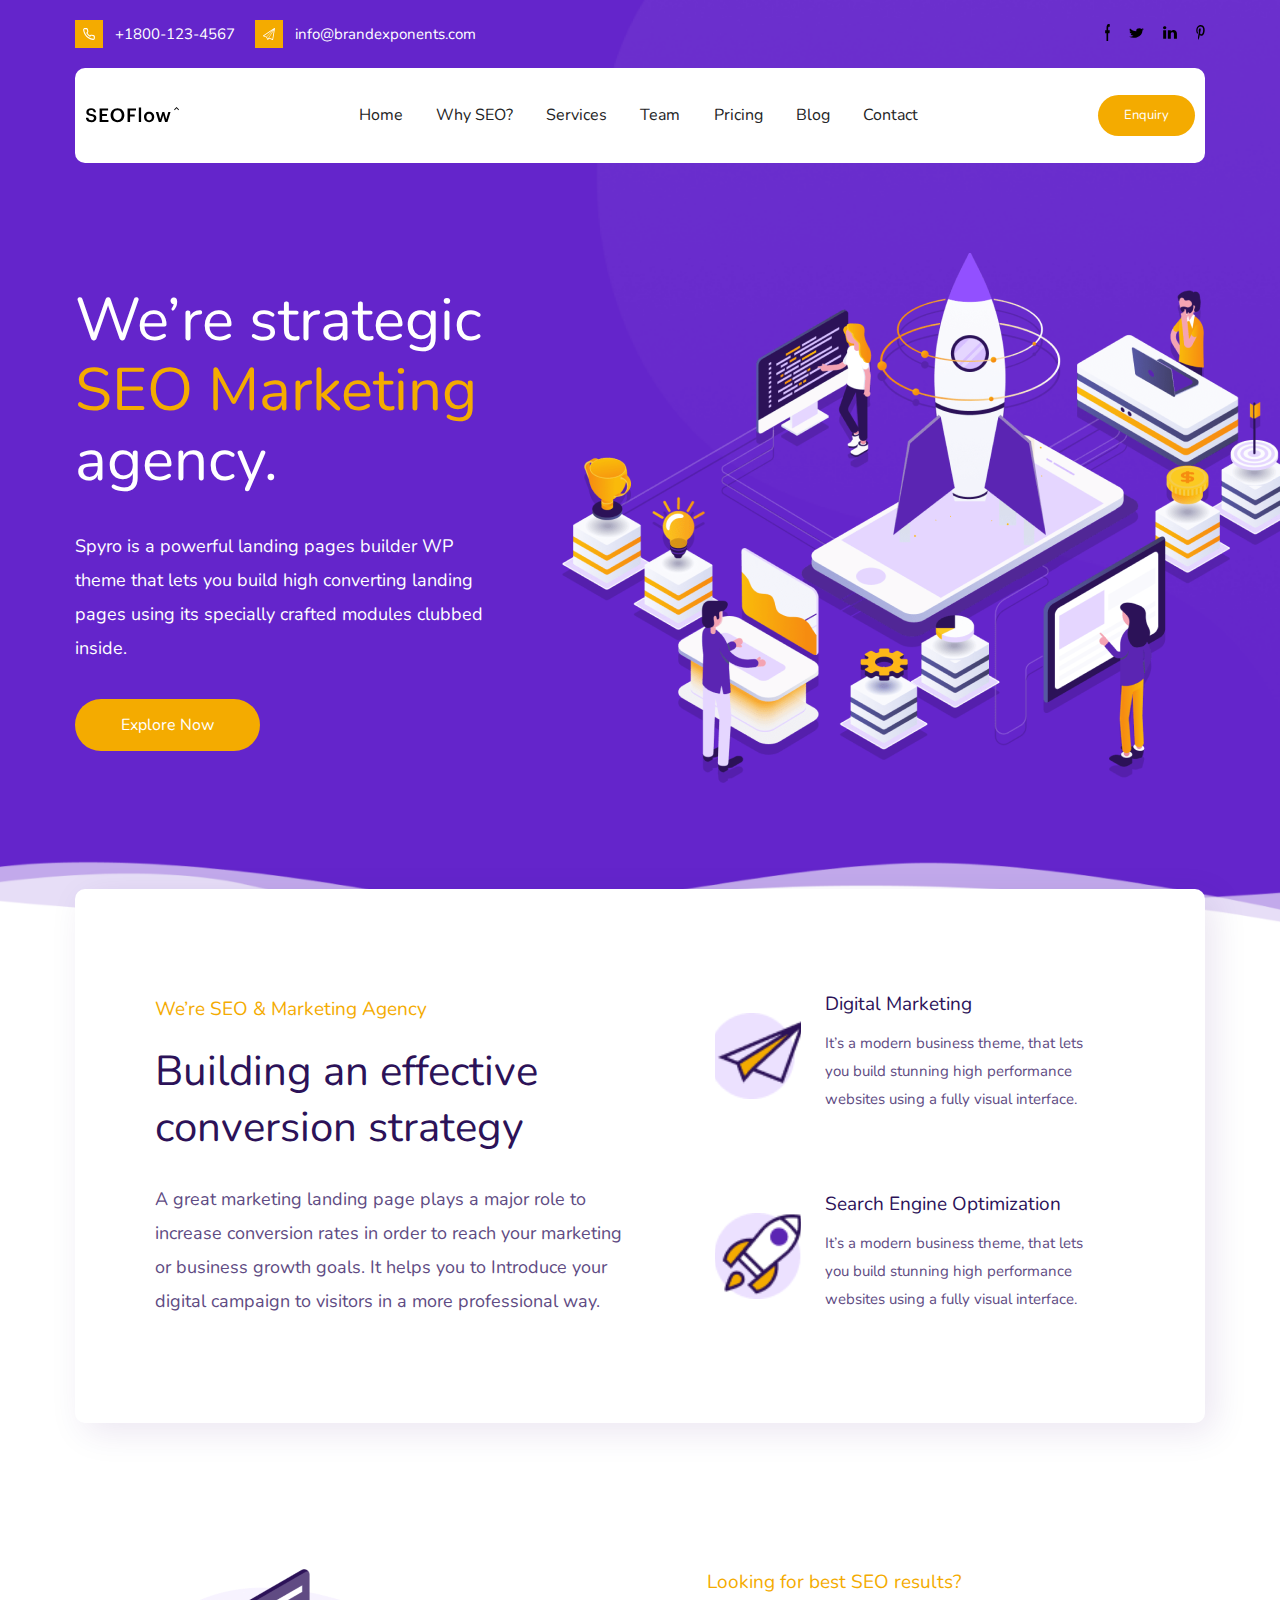
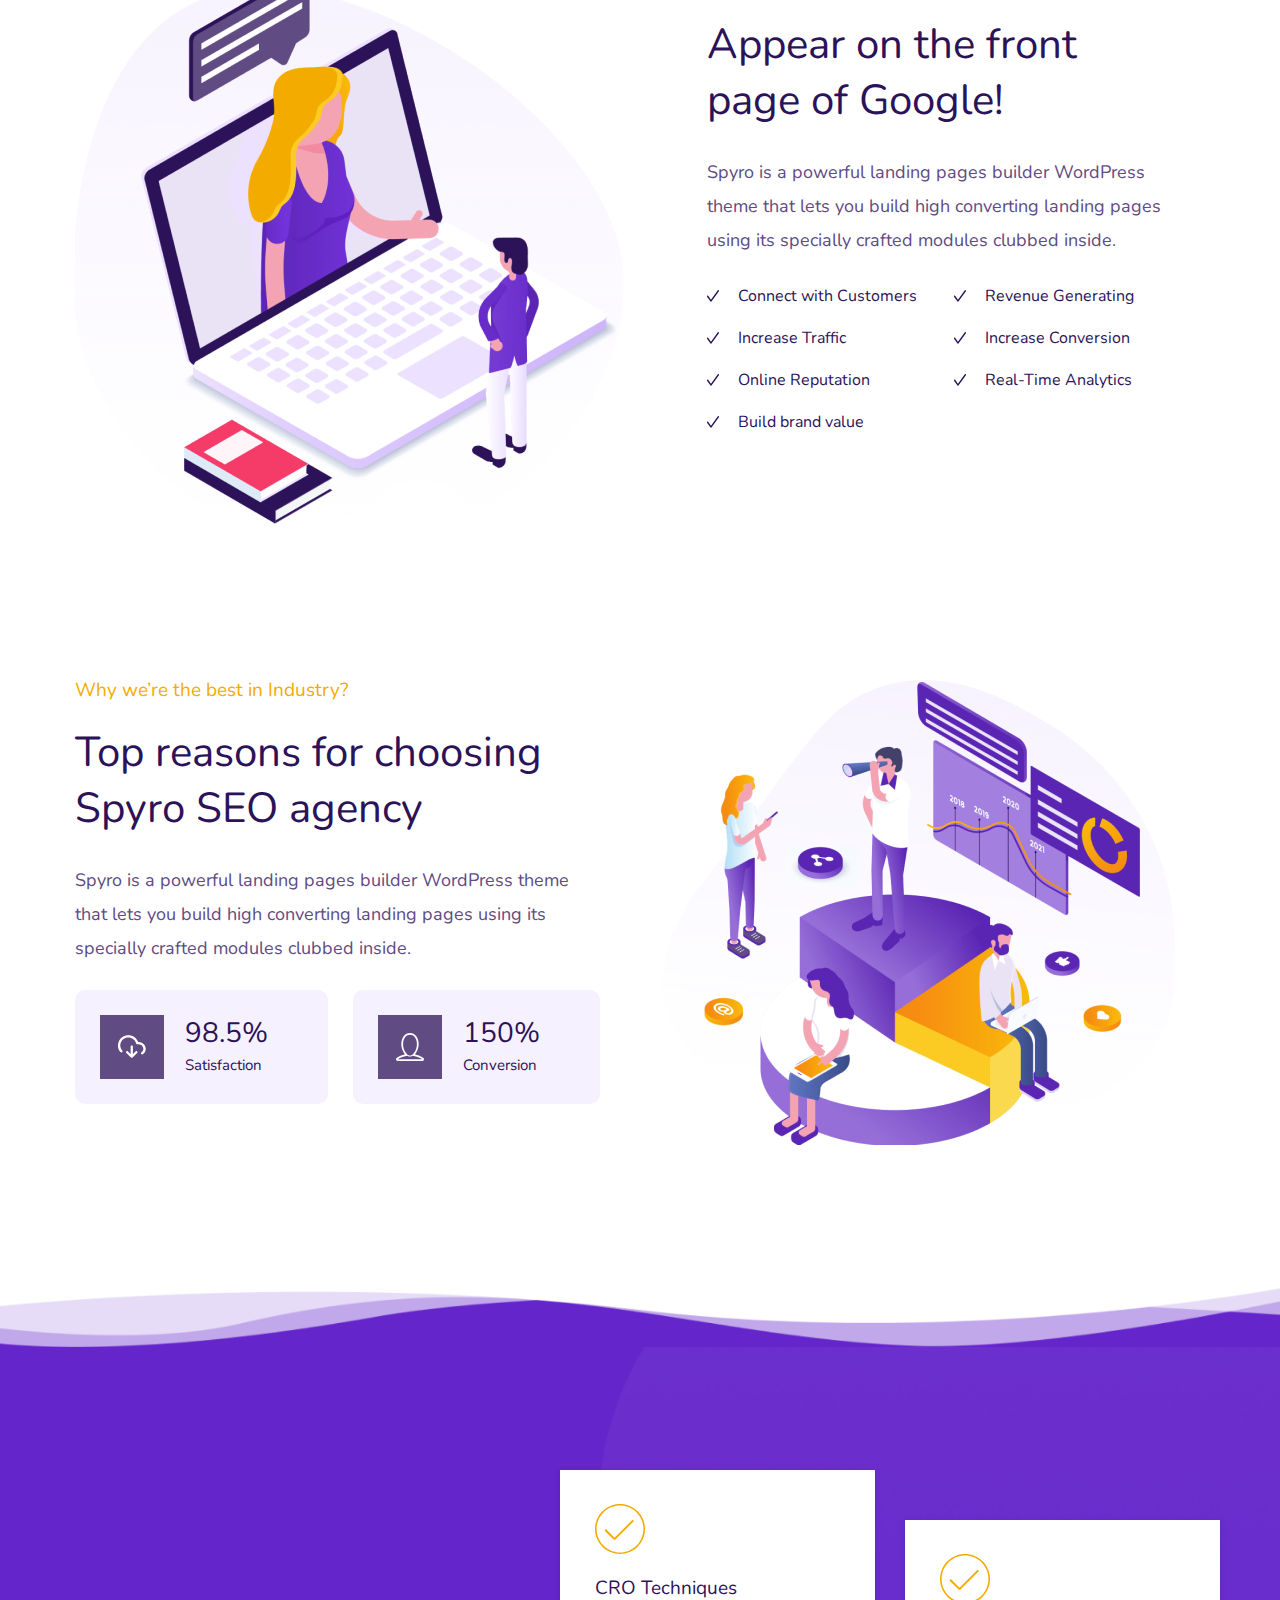
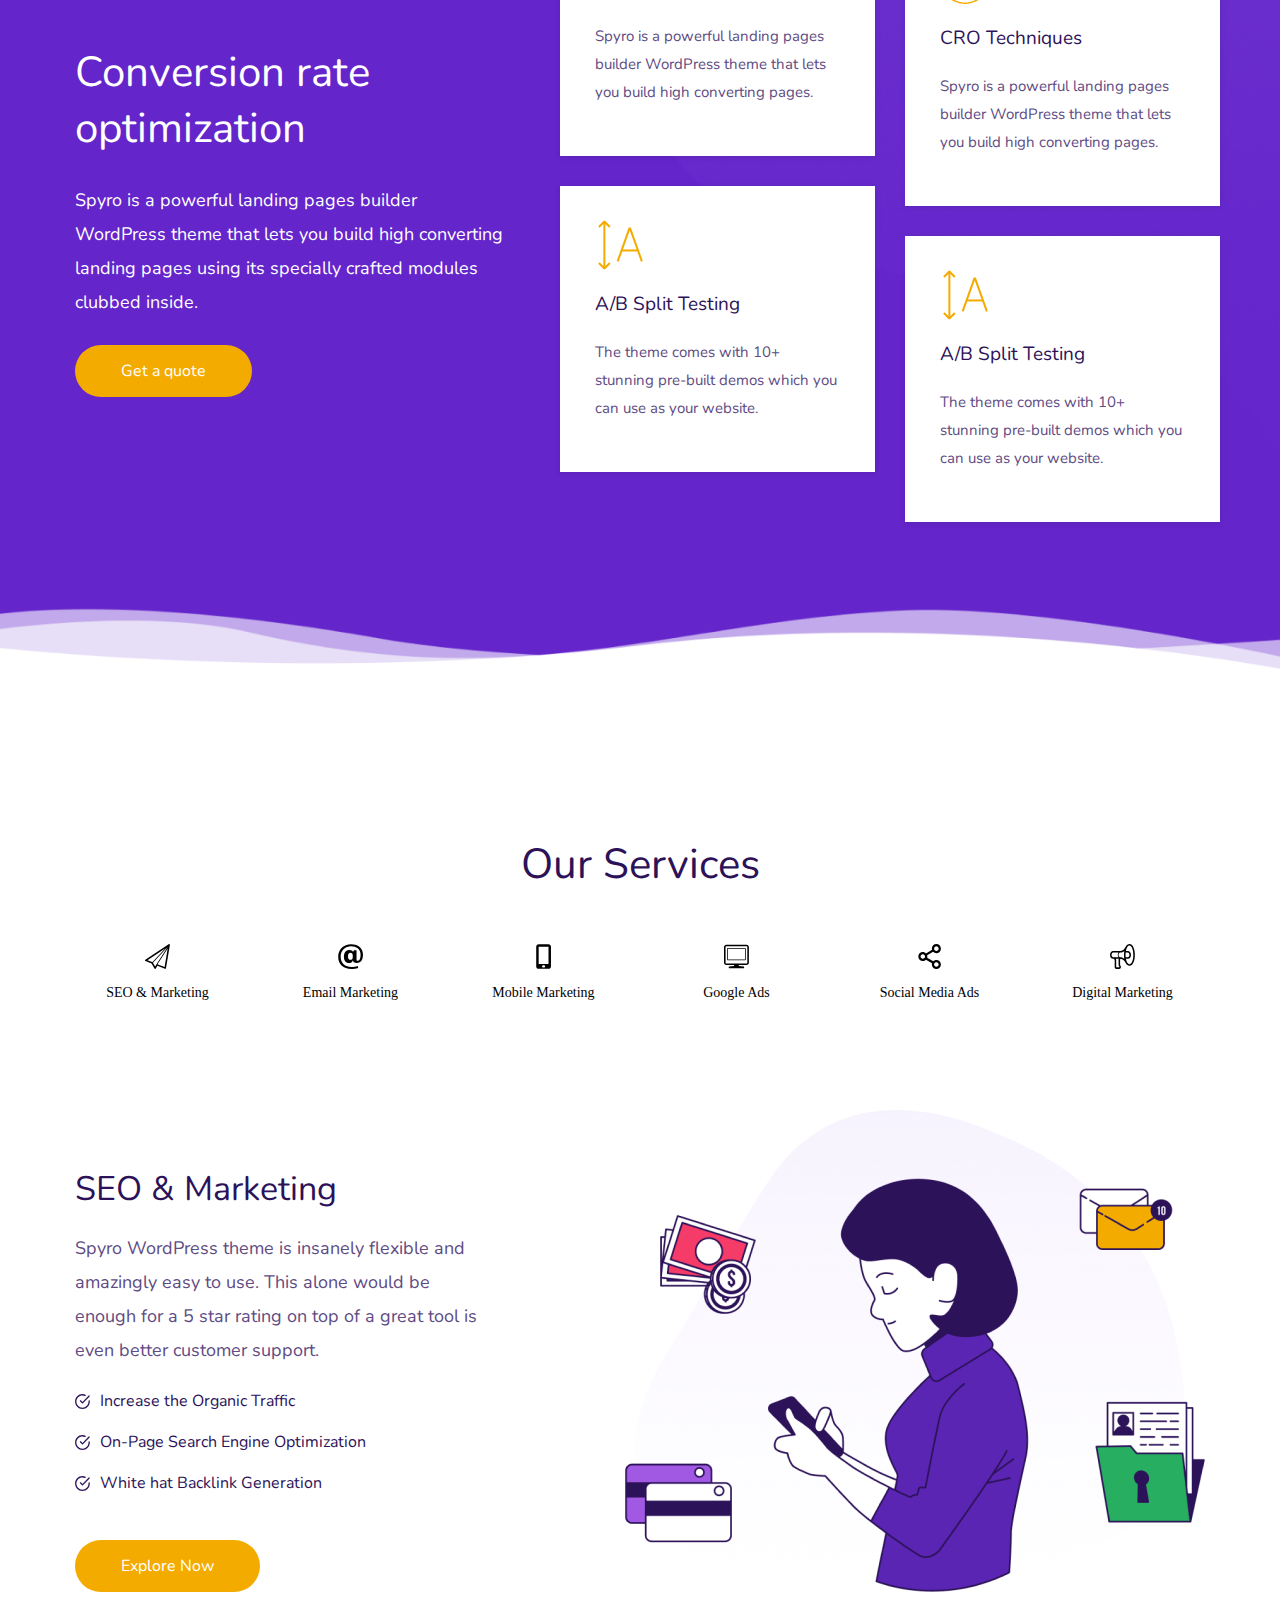
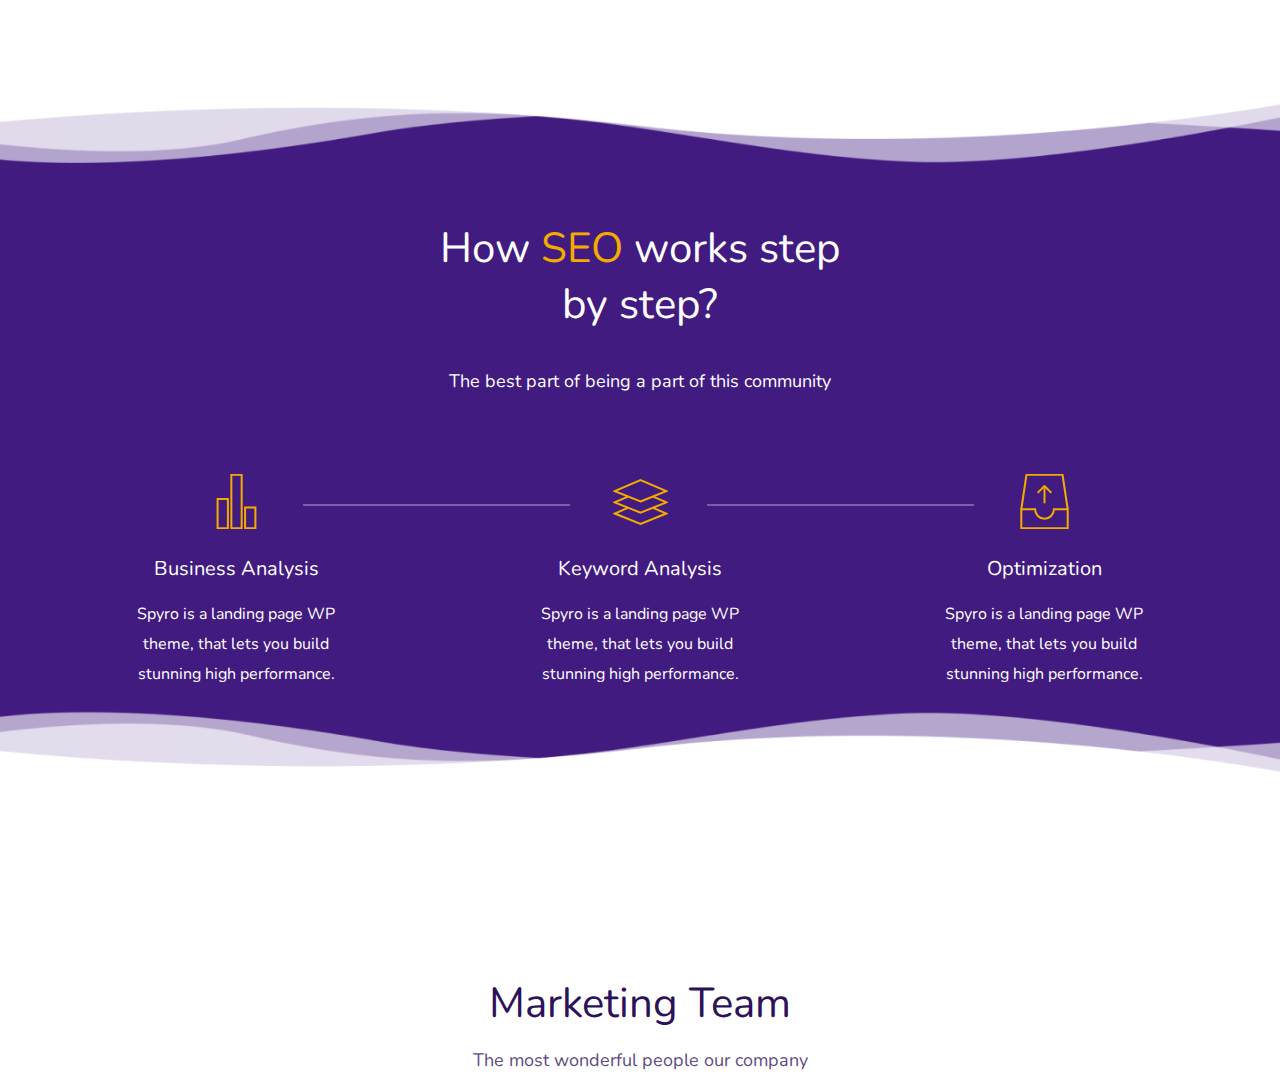
<file: index.html>
<!DOCTYPE html>
<html lang="en">
<head>
    <meta charset="UTF-8">
    <meta http-equiv="X-UA-Compatible" content="IE=edge">
    <meta name="viewport" content="width=device-width, initial-scale=1.0">
    <title>seomarket</title>
    <link rel="stylesheet" href="css/style.css">
</head>
<body>
    <header>
        <!-- background_violet -->
        <div class="violet_background">
            <img src="img/violet.png" alt="">
            <img src="img/wave.png" alt="">
        </div>
        <div class="container">
            <nav>
                <ul class="header_number">
                    <li>
                        <a href="">
                            <svg width="28" height="28" viewBox="0 0 28 28" fill="none" xmlns="http://www.w3.org/2000/svg">
                                <rect width="28" height="28" fill="#F4AB00"/>
                                <path d="M18.4697 15.053C17.9874 14.9988 17.5052 14.8902 17.0765 14.7274C16.4871 14.5102 15.8441 14.6731 15.3618 15.1073L14.9867 15.4873C14.0222 14.8359 13.1648 14.0217 12.5218 12.9904L12.8969 12.6104C13.3256 12.1762 13.4863 11.4705 13.272 10.8735C13.1113 10.4392 13.0041 9.95068 12.9505 9.46216C12.8433 8.64796 12.1467 8.05087 11.343 8.05087H9.73544C9.68185 8.05087 9.62827 8.05087 9.57468 8.05087C9.14601 8.10516 8.77091 8.32227 8.50299 8.64796C8.23508 8.97364 8.1279 9.40788 8.1279 9.84212C8.28865 11.5791 8.93167 13.3161 9.84259 14.7817C10.7 16.1387 11.8788 17.3328 13.2184 18.2013C14.6652 19.1784 16.3799 19.7754 18.0946 19.9383C18.1482 19.9383 18.2018 19.9383 18.2554 19.9383C18.684 19.9383 19.1127 19.7754 19.3807 19.4498C19.6486 19.1241 19.8629 18.7441 19.8629 18.3099V16.6815C19.8629 15.8673 19.2735 15.1616 18.4697 15.0531L18.4697 15.053ZM18.7912 16.6815V18.3099C18.7912 18.4727 18.7376 18.5813 18.6305 18.6898C18.5233 18.7984 18.4161 18.8527 18.2018 18.8527C16.6478 18.6898 15.1475 18.147 13.8079 17.2785C12.5754 16.5186 11.5573 15.433 10.7535 14.1845C9.89618 12.8275 9.36034 11.3077 9.19959 9.73356C9.19959 9.57072 9.25317 9.46216 9.30675 9.35359C9.41391 9.24504 9.57467 9.13647 9.73542 9.13647H11.343C11.6109 9.13647 11.8252 9.35359 11.8788 9.62499C11.9324 10.1678 12.0931 10.7649 12.3075 11.2534C12.3611 11.4705 12.3075 11.6876 12.2003 11.8505L11.5037 12.5019C11.343 12.6647 11.2894 12.9361 11.3965 13.1532C12.2003 14.6188 13.3792 15.8129 14.826 16.6272C15.0403 16.7357 15.3082 16.7357 15.469 16.5186L16.1656 15.8129C16.3263 15.6501 16.5407 15.5958 16.755 15.7044C17.2909 15.9215 17.8267 16.0301 18.3625 16.1386C18.5769 16.1929 18.7912 16.41 18.7912 16.6815Z" fill="white"/>
                                </svg>
                                +1800-123-4567
                        </a>
                    </li>
                    <li>
                        <a href="">
                            <svg width="28" height="28" viewBox="0 0 28 28" fill="none" xmlns="http://www.w3.org/2000/svg">
                                <rect width="28" height="28" fill="#F4AB00"/>
                                <g clip-path="url(#clip0_1_32)">
                                <path d="M8 15.8841C7.98408 15.7408 8.0398 15.6294 8.16718 15.5498L19.3566 8.08622C19.4202 8.03846 19.4919 8.01457 19.5715 8.01457C19.6511 8.01457 19.7228 8.03846 19.7865 8.08622C19.9059 8.16584 19.9576 8.28923 19.9417 8.45642L18.0788 19.6577C18.0469 19.7612 17.9833 19.8448 17.8877 19.9085C17.832 19.9403 17.7723 19.9563 17.7086 19.9563C17.6608 19.9563 17.6131 19.9483 17.5653 19.9324L13.947 18.4874L13.1827 19.7652C13.1031 19.8926 12.9916 19.9563 12.8483 19.9563C12.705 19.9563 12.5976 19.8926 12.5259 19.7652L11.1526 17.3649L8.23883 16.2066C8.09553 16.1429 8.01592 16.0354 8 15.8841ZM9.17028 15.7528L11.4273 16.6723C11.4432 16.6882 11.4631 16.7002 11.487 16.7081L11.5228 16.732L17.8161 9.9969L9.17028 15.7528ZM11.8094 16.9947L12.8483 18.8099L18.8669 9.41175L11.8094 16.9947ZM13.9947 17.7351C14.0903 17.751 14.1699 17.767 14.2336 17.7829L17.3981 19.0726L18.8908 10.1402L13.9947 17.7351Z" fill="white"/>
                                </g>
                                <defs>
                                <clipPath id="clip0_1_32">
                                <rect width="12" height="12" fill="white" transform="translate(8 8)"/>
                                </clipPath>
                                </defs>
                                </svg>
                            info@brandexponents.com
                        </a>
                    </li>
                </ul>
                <ul class="social">
                    <li>
                        <a href="">
                            <svg width="5" height="17" viewBox="0 0 5 17" fill="none" xmlns="http://www.w3.org/2000/svg">
                                <path d="M4.78364 0.127528V2.80568H3.9445C3.63585 2.80568 3.42688 2.92714 3.31756 3.17006C3.20825 3.41297 3.15359 3.77736 3.15359 4.26319V6.19436H4.73541L4.52322 9.20047H3.15359V16.9252H1.50426V9.20047H0.134644V6.19436H1.50426V3.97168C1.50426 2.70851 1.69073 1.73078 2.06369 1.03846C2.43664 0.346152 2.93497 -3.8147e-06 3.55869 -3.8147e-06C4.08597 -3.8147e-06 4.49428 0.0425061 4.78364 0.127528Z" fill="black"/>
                                </svg> 
                        </a>    
                    </li>
                    <li>
                        <a href="">
                            <svg width="15" height="10" viewBox="0 0 15 10" fill="none" xmlns="http://www.w3.org/2000/svg">
                                <path d="M14.894 1.28735C14.4761 1.77534 13.9677 2.19555 13.3691 2.54799C13.3691 2.6203 13.3691 2.72422 13.3691 2.85978C13.3691 3.51948 13.2504 4.17466 13.0132 4.82532C12.776 5.47598 12.4145 6.10405 11.9288 6.70951C11.4431 7.31499 10.8613 7.84366 10.1835 8.29551C9.50574 8.74736 8.69242 9.11786 7.74355 9.40705C6.79466 9.69623 5.77237 9.83178 4.67661 9.81372C2.97089 9.81372 1.41202 9.44772 0 8.71572C0.214628 8.7338 0.457496 8.74283 0.728605 8.74283C2.15193 8.74283 3.4171 8.39491 4.52412 7.69906C3.85766 7.69003 3.26461 7.52736 2.74498 7.21106C2.22535 6.89478 1.86387 6.49264 1.66054 6.00464C1.87517 6.03174 2.0672 6.0453 2.23664 6.0453C2.50776 6.0453 2.77887 6.0182 3.04997 5.96397C2.33832 5.84649 1.75091 5.56635 1.28777 5.12353C0.824623 4.68072 0.593049 4.1611 0.593049 3.56465V3.53754C1.0223 3.72732 1.48545 3.83125 1.98248 3.84933C1.56452 3.6234 1.23129 3.33422 0.98277 2.98178C0.734252 2.62933 0.609995 2.24075 0.609995 1.81601C0.609995 1.3732 0.751198 0.962014 1.0336 0.582463C1.80174 1.33253 2.72803 1.93348 3.81247 2.38533C4.89689 2.83718 6.0717 3.08569 7.33689 3.13089C7.28039 2.94111 7.25216 2.75585 7.25216 2.57511C7.25216 1.89733 7.55151 1.32349 8.15021 0.853572C8.74891 0.38365 9.46622 0.144171 10.3021 0.135134C11.1945 0.135134 11.9401 0.392686 12.5388 0.907792C13.2279 0.79935 13.8774 0.600537 14.4874 0.311355C14.2501 0.889719 13.7983 1.34157 13.1318 1.6669C13.7192 1.61268 14.3066 1.48616 14.894 1.28735Z" fill="black"/>
                                </svg>
                        </a>  
                    </li>
                    <li>
                        <a href="">
                            <svg width="14" height="13" viewBox="0 0 14 13" fill="none" xmlns="http://www.w3.org/2000/svg">
                                <path d="M3.16952 4.28556V12.632H0.178794V4.28556H3.16952ZM3.36457 1.70467C3.36457 2.11721 3.20746 2.45931 2.8932 2.73099C2.57896 3.00266 2.17261 3.13851 1.67416 3.13851H1.65791C1.15945 3.13851 0.758518 3.00266 0.455111 2.73099C0.151704 2.45931 0 2.11721 0 1.70467C0 1.29213 0.157122 0.95002 0.471364 0.678347C0.785608 0.406673 1.19196 0.270836 1.69041 0.270836C2.18886 0.270836 2.58981 0.406673 2.8932 0.678347C3.19661 0.95002 3.35374 1.29213 3.36457 1.70467ZM13.9296 7.8475V12.632H10.9552V8.16445C10.9552 7.5708 10.8306 7.10795 10.5813 6.77591C10.3321 6.44387 9.94743 6.27784 9.42731 6.27784C9.04804 6.27784 8.7338 6.37343 8.48456 6.5646C8.23534 6.75577 8.0403 6.99727 7.89942 7.28906C7.83442 7.46012 7.80191 7.68652 7.80191 7.96826V12.632H4.81118C4.82201 10.3882 4.82743 8.57197 4.82743 7.18342C4.82743 5.79486 4.82743 4.96475 4.82743 4.69307L4.81118 4.28556H7.80191V5.49301H7.78565C7.90485 5.31189 8.02947 5.15593 8.15949 5.02511C8.28952 4.89432 8.45748 4.74841 8.66335 4.58743C8.86925 4.42643 9.13473 4.30569 9.4598 4.2252C9.78489 4.14471 10.1316 4.09942 10.5001 4.08937C11.5295 4.08937 12.3584 4.40631 12.9869 5.04021C13.6154 5.67412 13.9296 6.60989 13.9296 7.8475Z" fill="black"/>
                                </svg>
                        </a>   
                    </li>
                    <li>
                        <a href="">
                            <svg width="9" height="15" viewBox="0 0 9 15" fill="none" xmlns="http://www.w3.org/2000/svg">
                                <path d="M0.269287 5.3541C0.269287 4.71108 0.351807 4.10558 0.516848 3.53758C0.681887 2.9696 0.9098 2.47125 1.20059 2.04258C1.49137 1.6139 1.82538 1.24417 2.20262 0.933377C2.57985 0.622587 2.9846 0.386816 3.41684 0.22606C3.8491 0.065308 4.29313 -0.00971106 4.74895 0.00100677C5.44056 0.00100677 6.08499 0.19927 6.68229 0.595795C7.27957 0.99232 7.7629 1.57103 8.13228 2.33192C8.50166 3.09283 8.68635 3.95019 8.68635 4.90398C8.68635 5.48269 8.64704 6.04535 8.56846 6.5919C8.48987 7.13846 8.35626 7.66894 8.16764 8.18337C7.97903 8.69777 7.75898 9.14252 7.50748 9.51762C7.25599 9.89271 6.94163 10.2035 6.56439 10.45C6.18716 10.6965 5.77063 10.809 5.3148 10.7876C5.01615 10.7876 4.72144 10.6911 4.43066 10.4982C4.13988 10.3053 3.92768 10.0428 3.79408 9.71052C3.75478 9.94629 3.69584 10.2839 3.61725 10.7233C3.53866 11.1627 3.48364 11.4467 3.45221 11.5753C3.42077 11.7039 3.37755 11.9182 3.32253 12.2183C3.26752 12.5183 3.20857 12.7273 3.1457 12.8452C3.08283 12.9631 3.01603 13.1507 2.94529 13.4078C2.87457 13.6651 2.77239 13.9008 2.6388 14.1152C2.50519 14.3295 2.36765 14.5867 2.22619 14.8868L2.14367 14.935L2.08472 14.8386C2.014 13.8955 1.97863 13.3328 1.97863 13.1507C1.97863 12.6041 2.02579 11.9879 2.12009 11.302C2.21441 10.6161 2.3598 9.75339 2.55627 8.71385C2.75275 7.67431 2.86671 7.06881 2.89815 6.89733C2.75668 6.51152 2.68594 6.00783 2.68594 5.38625C2.68594 4.88256 2.79991 4.41637 3.02782 3.98769C3.25573 3.55902 3.54651 3.33933 3.90018 3.3286C4.16738 3.3286 4.37564 3.45185 4.52498 3.69835C4.67429 3.94483 4.74895 4.25025 4.74895 4.61463C4.74895 5.01115 4.65465 5.57915 4.46603 6.31862C4.27741 7.05808 4.17917 7.62073 4.17131 8.00654C4.17131 8.38162 4.26955 8.69242 4.46603 8.9389C4.6625 9.18538 4.9022 9.30863 5.18513 9.30863C5.42877 9.30863 5.65274 9.23362 5.85708 9.08358C6.06142 8.93354 6.23432 8.72992 6.37578 8.47271C6.51724 8.21552 6.63906 7.93152 6.74122 7.62073C6.84339 7.30994 6.92591 6.98308 6.98878 6.64014C7.05166 6.29719 7.09489 5.96496 7.11847 5.64346C7.14203 5.32194 7.15776 5.02189 7.16561 4.74323C7.16561 3.7144 6.92591 2.91065 6.44651 2.33192C5.9671 1.75322 5.33838 1.46386 4.56033 1.46386C3.68797 1.46386 2.95708 1.84967 2.36765 2.62129C1.77823 3.3929 1.48351 4.3735 1.48351 5.56308C1.48351 5.831 1.51102 6.08821 1.56603 6.33469C1.62105 6.58119 1.67999 6.7741 1.74286 6.9134C1.80573 7.05273 1.86468 7.19204 1.9197 7.33137C1.97471 7.47069 2.00221 7.56179 2.00221 7.60465C2.00221 7.7654 1.97078 7.97973 1.90791 8.24765C1.84502 8.51558 1.76251 8.64954 1.66034 8.64954C1.65248 8.64954 1.61712 8.64419 1.55424 8.63348C1.32633 8.53702 1.12592 8.3709 0.953026 8.13514C0.780126 7.89937 0.646522 7.61537 0.552213 7.28313C0.457905 6.95092 0.387173 6.6294 0.340019 6.31862C0.292864 6.00783 0.269287 5.68633 0.269287 5.3541Z" fill="black"/>
                                </svg> 
                        </a>
                    </li>
                </ul>
            </nav>
            <div class="seoflow">
                <img class="seoflowtext" src="img/seoflowtext.svg" alt="">
                <ul class="seoflow_list">
                    <li>
                        <a href="">Home</a>
                    </li>
                    <li>
                        <a href="">Why SEO?</a>
                    </li>
                    <li>
                        <a href="">Services</a>
                    </li>
                    <li>
                        <a href="">Team</a>
                    </li>
                    <li>
                        <a href="">Pricing</a>
                    </li>
                    <li>
                        <a href="">Blog</a>
                    </li>
                    <li>
                        <a href="">Contact</a>
                    </li>
                </ul>
                <button>Enquiry</button>
            </div>
            <div class="seo_marketing">
                <div class="seo_marketing_agency">
                    <h2>
                        We’re strategic <span>SEO Marketing</span> agency.
                    </h2>
                    <p>
                        Spyro is a powerful landing pages builder WP theme that lets you build high converting landing pages using its specially crafted modules clubbed inside.
                    </p>
                    <button>
                        Explore Now
                    </button>
                </div>
                <div class="place">
                    <img src="img/place.png" alt="">
                </div>
            </div>
        </div>
    </header>
    <main>
        <div class="container">
            <div class="building">
                <div class="building_effective">
                    <span>
                        We’re SEO & Marketing Agency
                    </span>
                    <h2>
                        Building an effective conversion strategy
                    </h2>
                    <p>
                        A great marketing landing page plays a major role to increase conversion rates in order to reach your marketing or business growth goals. It helps you to Introduce your digital campaign to visitors in a more professional way.
                    </p>
                </div>
                <div class="building_fly">
                    <div class="plane">
                        <img src="img/plane.svg" alt="">
                        <ul>
                            <li>Digital Marketing</li>
                            <li>
                                It’s a modern business theme, that lets you build stunning high performance websites using a fully visual interface.
                            </li>
                        </ul>
                    </div>
                    <div class="plane">
                        <img src="img/raket.svg" alt="">
                        <ul>
                            <li>Search Engine Optimization</li>
                            <li>
                                It’s a modern business theme, that lets you build stunning high performance websites using a fully visual interface.
                            </li>
                        </ul>
                    </div>
                </div>
            </div>
            <div class="appear">
                <img src="img/comp.png" alt="">
                <div class="building_effective">
                    <span>
                        Looking for best SEO results?
                    </span>
                    <h2>
                        Appear on the front page of Google!
                    </h2>
                    <p>
                        Spyro is a powerful landing pages builder WordPress theme that lets you build high converting landing pages using its specially crafted modules clubbed inside.
                    </p>
                    <div class="appear_list">
                        <ul>
                            <li>
                                <svg width="12" height="12" viewBox="0 0 12 12" fill="none" xmlns="http://www.w3.org/2000/svg">
                                <path d="M11.7427 0.272464C11.4773 -0.0909842 11.0792 -0.0909842 10.8139 0.272464L3.98055 9.63112L1.12782 5.7241C0.862444 5.36066 0.464387 5.36066 0.199027 5.7241C-0.0663344 6.08755 -0.06635 6.63271 0.199027 6.99616L3.51615 11.5392C3.64884 11.7209 3.78154 11.8118 3.98055 11.8118C4.17958 11.8118 4.31227 11.7209 4.44497 11.5392L11.7427 1.54451C12.008 1.18106 12.008 0.635895 11.7427 0.272464Z" fill="#2C1258"/>
                                </svg>
                                Connect with Customers
                            </li>
                            <li>
                                <svg width="12" height="12" viewBox="0 0 12 12" fill="none" xmlns="http://www.w3.org/2000/svg">
                                    <path d="M11.7427 0.272464C11.4773 -0.0909842 11.0792 -0.0909842 10.8139 0.272464L3.98055 9.63112L1.12782 5.7241C0.862444 5.36066 0.464387 5.36066 0.199027 5.7241C-0.0663344 6.08755 -0.06635 6.63271 0.199027 6.99616L3.51615 11.5392C3.64884 11.7209 3.78154 11.8118 3.98055 11.8118C4.17958 11.8118 4.31227 11.7209 4.44497 11.5392L11.7427 1.54451C12.008 1.18106 12.008 0.635895 11.7427 0.272464Z" fill="#2C1258"/>
                                </svg>
                                Increase Traffic
                            </li>
                            <li>
                                <svg width="12" height="12" viewBox="0 0 12 12" fill="none" xmlns="http://www.w3.org/2000/svg">
                                    <path d="M11.7427 0.272464C11.4773 -0.0909842 11.0792 -0.0909842 10.8139 0.272464L3.98055 9.63112L1.12782 5.7241C0.862444 5.36066 0.464387 5.36066 0.199027 5.7241C-0.0663344 6.08755 -0.06635 6.63271 0.199027 6.99616L3.51615 11.5392C3.64884 11.7209 3.78154 11.8118 3.98055 11.8118C4.17958 11.8118 4.31227 11.7209 4.44497 11.5392L11.7427 1.54451C12.008 1.18106 12.008 0.635895 11.7427 0.272464Z" fill="#2C1258"/>
                                </svg>
                                Online Reputation
                            </li>
                            <li>
                                <svg width="12" height="12" viewBox="0 0 12 12" fill="none" xmlns="http://www.w3.org/2000/svg">
                                    <path d="M11.7427 0.272464C11.4773 -0.0909842 11.0792 -0.0909842 10.8139 0.272464L3.98055 9.63112L1.12782 5.7241C0.862444 5.36066 0.464387 5.36066 0.199027 5.7241C-0.0663344 6.08755 -0.06635 6.63271 0.199027 6.99616L3.51615 11.5392C3.64884 11.7209 3.78154 11.8118 3.98055 11.8118C4.17958 11.8118 4.31227 11.7209 4.44497 11.5392L11.7427 1.54451C12.008 1.18106 12.008 0.635895 11.7427 0.272464Z" fill="#2C1258"/>
                                </svg>
                                Build brand value
                            </li>
                        </ul>
                        <ul>
                            <li>
                                <svg width="12" height="12" viewBox="0 0 12 12" fill="none" xmlns="http://www.w3.org/2000/svg">
                                <path d="M11.7427 0.272464C11.4773 -0.0909842 11.0792 -0.0909842 10.8139 0.272464L3.98055 9.63112L1.12782 5.7241C0.862444 5.36066 0.464387 5.36066 0.199027 5.7241C-0.0663344 6.08755 -0.06635 6.63271 0.199027 6.99616L3.51615 11.5392C3.64884 11.7209 3.78154 11.8118 3.98055 11.8118C4.17958 11.8118 4.31227 11.7209 4.44497 11.5392L11.7427 1.54451C12.008 1.18106 12.008 0.635895 11.7427 0.272464Z" fill="#2C1258"/>
                                </svg>
                                Revenue Generating
                            </li>
                            <li>
                                <svg width="12" height="12" viewBox="0 0 12 12" fill="none" xmlns="http://www.w3.org/2000/svg">
                                    <path d="M11.7427 0.272464C11.4773 -0.0909842 11.0792 -0.0909842 10.8139 0.272464L3.98055 9.63112L1.12782 5.7241C0.862444 5.36066 0.464387 5.36066 0.199027 5.7241C-0.0663344 6.08755 -0.06635 6.63271 0.199027 6.99616L3.51615 11.5392C3.64884 11.7209 3.78154 11.8118 3.98055 11.8118C4.17958 11.8118 4.31227 11.7209 4.44497 11.5392L11.7427 1.54451C12.008 1.18106 12.008 0.635895 11.7427 0.272464Z" fill="#2C1258"/>
                                </svg>
                                Increase Conversion
                            </li>
                            <li>
                                <svg width="12" height="12" viewBox="0 0 12 12" fill="none" xmlns="http://www.w3.org/2000/svg">
                                    <path d="M11.7427 0.272464C11.4773 -0.0909842 11.0792 -0.0909842 10.8139 0.272464L3.98055 9.63112L1.12782 5.7241C0.862444 5.36066 0.464387 5.36066 0.199027 5.7241C-0.0663344 6.08755 -0.06635 6.63271 0.199027 6.99616L3.51615 11.5392C3.64884 11.7209 3.78154 11.8118 3.98055 11.8118C4.17958 11.8118 4.31227 11.7209 4.44497 11.5392L11.7427 1.54451C12.008 1.18106 12.008 0.635895 11.7427 0.272464Z" fill="#2C1258"/>
                                </svg>
                                Real-Time Analytics
                            </li>
                        </ul>
                    </div>
                </div>
            </div>
            <div class="appear">
                <img src="img/reasons.png" alt="">
                <div class="building_effective">
                    <span>
                        Why we’re the best in Industry?
                    </span>
                    <h2>
                        Top reasons for choosing Spyro SEO agency
                    </h2>
                    <p>
                        Spyro is a powerful landing pages builder WordPress theme that lets you build high converting landing pages using its specially crafted modules clubbed inside.
                    </p>
                    <div class="percent">
                        <div class="percent_download">
                            <img src="img/download.svg" alt="">
                            <ul>
                                <li>98.5%</li>
                                <li>Satisfaction</li>
                            </ul>
                        </div>
                        <div class="percent_download">
                            <img src="img/face.svg" alt="">
                            <ul>
                                <li>150%</li>
                                <li>Conversion</li>
                            </ul>
                        </div>
                    </div>
                </div>
            </div>
        </div>
        <div class="violet_background">
            <img src="img/waveup.png" alt="">
            <img src="img/violet.png" alt="">
            <img src="img/wave.png" alt="">
        </div>
        <div class="container">
            <div class="conversion">
                <div class="conversion_rate">
                    <div class="conversion_rate_list">
                        <div class="conversion_rate_card">
                            <h2>
                                Conversion rate optimization
                            </h2>
                            <p>
                                Spyro is a powerful landing pages builder WordPress theme that lets you build high converting landing pages using its specially crafted modules clubbed inside.
                            </p>
                            <button>
                                Get a quote
                            </button>
                        </div>
                       <div class="conversion_rate_list">
                            <div class="conversion_list">
                                <div class="conversion_card">
                                    <img src="img/check.svg" alt="">
                                    <h2>
                                        CRO Techniques
                                    </h2>
                                    <p>
                                        Spyro is a powerful landing pages builder WordPress theme that lets you build high converting pages.
                                    </p>
                                </div>
                                <div class="conversion_card">
                                    <img src="img/letter.svg" alt="">
                                    <h2>
                                        A/B Split Testing
                                    </h2>
                                    <p>
                                        The theme comes with 10+ stunning pre-built demos which you can use as your website.
                                    </p>
                                </div>
                            </div>
                            <div class="conversion_list">
                                <div class="conversion_card">
                                    <img src="img/check.svg" alt="">
                                    <h2>
                                        CRO Techniques
                                    </h2>
                                    <p>
                                        Spyro is a powerful landing pages builder WordPress theme that lets you build high converting pages.
                                    </p>
                                </div>
                                <div class="conversion_card">
                                    <img src="img/letter.svg" alt="">
                                    <h2>
                                        A/B Split Testing
                                    </h2>
                                    <p>
                                        The theme comes with 10+ stunning pre-built demos which you can use as your website.
                                    </p>
                                </div>
                            </div>
                       </div>
                    </div>
                </div>
            </div>
            <div class="our_services">
                <h6>Our Services</h6>
                <ul>
                    <li>
                        <svg width="25" height="25" viewBox="0 0 25 25" fill="none" xmlns="http://www.w3.org/2000/svg">
                            <g clip-path="url(#clip0_1_218)">
                            <path d="M4.91366e-06 16.4252C-0.0331666 16.1267 0.0829334 15.8945 0.348305 15.7286L23.6595 0.179544C23.7922 0.08003 23.9414 0.0302734 24.1073 0.0302734C24.2732 0.0302734 24.4224 0.08003 24.5551 0.179544C24.8039 0.345401 24.9117 0.602478 24.8785 0.950778L20.9975 24.2868C20.9311 24.5024 20.7985 24.6766 20.5994 24.8093C20.4833 24.8756 20.3589 24.9088 20.2262 24.9088C20.1267 24.9088 20.0272 24.8922 19.9277 24.8591L12.3895 21.8488L10.7973 24.5107C10.6314 24.7761 10.3992 24.9088 10.1007 24.9088C9.80214 24.9088 9.57824 24.7761 9.42896 24.5107L6.56795 19.5101L0.497576 17.0969C0.199033 16.9643 0.0331763 16.7404 4.91366e-06 16.4252ZM2.4381 16.1516L7.14015 18.0672C7.1733 18.1004 7.21479 18.1252 7.26452 18.1418L7.33916 18.1916L20.4501 4.16012L2.4381 16.1516ZM7.93625 18.7389L10.1007 22.5204L22.6395 2.94106L7.93625 18.7389ZM12.489 20.2814C12.6881 20.3146 12.8539 20.3477 12.9866 20.3809L19.5794 23.0678L22.6892 4.45866L12.489 20.2814Z" fill="black"/>
                            </g>
                            <defs>
                            <clipPath id="clip0_1_218">
                            <rect width="25" height="25" fill="white"/>
                            </clipPath>
                            </defs>
                            </svg>
                        <p>SEO & Marketing</p>
                    </li>
                    <li>
                        <svg width="25" height="25" viewBox="0 0 25 25" fill="none" xmlns="http://www.w3.org/2000/svg">
                            <path d="M18.5357 15.345C18.5357 16.4286 18.844 16.8607 19.6502 16.8607C21.4472 16.8607 22.5914 14.571 22.5914 10.7629C22.5914 4.94245 18.3499 2.15605 13.0545 2.15605C7.60682 2.15605 2.65194 5.80933 2.65194 12.7134C2.65194 19.3078 6.98632 22.8992 13.6427 22.8992C15.9028 22.8992 17.4198 22.6516 19.7405 21.8775L20.2385 23.9506C17.9474 24.6949 15.499 24.9103 13.6118 24.9103C4.88105 24.9103 0.204803 20.1115 0.204803 12.7121C0.204803 5.25075 5.62407 0.17334 13.0854 0.17334C20.8564 0.17334 24.9727 4.81732 24.9727 10.514C24.9727 15.3437 23.457 19.0279 18.6892 19.0279C16.5207 19.0279 15.0978 18.1611 14.9121 16.2403C14.3548 18.3765 12.8687 19.0279 10.855 19.0279C8.16148 19.0279 5.90142 16.9523 5.90142 12.774C5.90142 8.56346 7.88413 5.96285 11.4445 5.96285C13.3331 5.96285 14.5096 6.70587 15.0333 7.88235L15.9324 6.24149H18.5331V15.345H18.5356L18.5357 15.345ZM14.7289 11.2583C14.7289 9.55677 13.4582 8.8434 12.4056 8.8434C11.2601 8.8434 9.99203 9.77093 9.99203 12.4967C9.99203 14.6639 10.9518 15.8713 12.4056 15.8713C13.4273 15.8713 14.7289 15.2211 14.7289 13.4255V11.2583Z" fill="black"/>
                            </svg>
                        <p>Email Marketing </p> 
                    </li>
                    <li>
                        <svg width="25" height="25" viewBox="0 0 25 25" fill="none" xmlns="http://www.w3.org/2000/svg">
                            <path d="M17.5091 0.24807H7.6649C6.31023 0.24807 5.21124 1.34706 5.21124 2.70173V22.379C5.21124 23.7349 6.31023 24.8339 7.6649 24.8339H17.5078C18.8638 24.8339 19.9627 23.7349 19.9627 22.3802V2.70171C19.9627 1.34704 18.8637 0.248047 17.509 0.248047L17.5091 0.24807ZM12.587 23.6046C11.7388 23.6046 11.0504 23.0551 11.0504 22.3753C11.0504 21.6955 11.7388 21.146 12.587 21.146C13.4352 21.146 14.1236 21.6955 14.1236 22.3753C14.1236 23.0551 13.4352 23.6046 12.587 23.6046ZM17.5042 19.9167H7.66983V2.70665H17.5042V19.9167Z" fill="black"/>
                            </svg>
                        <p>Mobile Marketing</p>   
                    </li>
                    <li>
                        <svg width="25" height="25" viewBox="0 0 25 25" fill="none" xmlns="http://www.w3.org/2000/svg">
                            <g clip-path="url(#clip0_1_236)">
                            <path d="M3.38705e-06 18.6892V3.14009C3.38705e-06 2.49325 0.22391 1.94592 0.671723 1.49811C1.11954 1.0503 1.67516 0.818099 2.33858 0.801514H22.54C23.1868 0.801514 23.7424 1.03371 24.2068 1.49811C24.6712 1.96251 24.8951 2.50984 24.8785 3.14009V18.6892C24.8785 19.336 24.6546 19.8833 24.2068 20.3312C23.759 20.779 23.2034 21.0112 22.54 21.0278H14.7778V21.9483L19.6292 22.5702C20.0106 22.6697 20.2014 22.9351 20.2014 23.3663C20.2014 23.582 20.135 23.7644 20.0023 23.9137C19.8697 24.0629 19.6789 24.1376 19.4301 24.1376H5.44841C5.21621 24.1376 5.02546 24.0629 4.87621 23.9137C4.72692 23.7644 4.66058 23.582 4.67716 23.3663C4.67716 22.9351 4.8679 22.6697 5.24936 22.5702L10.1007 21.9483V21.0278H2.33858C1.69174 21.0278 1.13612 20.7956 0.671723 20.3312C0.207325 19.8668 -0.0165823 19.3194 3.38705e-06 18.6892ZM1.56735 18.6892C1.56735 18.9214 1.63369 19.1038 1.76638 19.2365C1.89907 19.3692 2.0898 19.4438 2.33858 19.4604H22.54C22.7721 19.4604 22.9629 19.3858 23.1122 19.2365C23.2614 19.0872 23.3278 18.9048 23.3112 18.6892V3.14009C23.3112 2.90789 23.2448 2.72545 23.1122 2.59277C22.9795 2.46008 22.7887 2.38544 22.54 2.36886H2.33858C2.10638 2.36886 1.91565 2.4435 1.76638 2.59277C1.61711 2.74204 1.55076 2.92448 1.56735 3.14009V18.6892ZM3.10981 15.5793V4.70744C3.10981 4.47523 3.18445 4.28452 3.33374 4.13523C3.48299 3.98598 3.66543 3.91133 3.88106 3.91133H20.9975C21.2131 3.91133 21.3955 3.98598 21.5448 4.13523C21.6941 4.28452 21.7687 4.47523 21.7687 4.70744V15.5793C21.7687 15.8115 21.6941 15.994 21.5448 16.1267C21.3955 16.2594 21.2131 16.334 20.9975 16.3506H3.88106C3.66543 16.3506 3.48299 16.2759 3.33374 16.1267C3.18445 15.9774 3.10981 15.795 3.10981 15.5793ZM3.88106 15.5793H20.9975V4.70744H3.88106V15.5793Z" fill="black"/>
                            </g>
                            <defs>
                            <clipPath id="clip0_1_236">
                            <rect width="25" height="25" fill="white"/>
                            </clipPath>
                            </defs>
                            </svg>
                        <p>Google Ads</p>    
                    </li>
                    <li>
                        <svg width="25" height="25" viewBox="0 0 25 25" fill="none" xmlns="http://www.w3.org/2000/svg">
                            <path d="M19.3811 15.9378C18.1372 15.9378 17.0063 16.5032 16.2147 17.2948L10.2213 13.7892C10.2213 13.3368 10.3344 12.9976 10.3344 12.5452C10.3344 12.0929 10.2213 11.7536 10.1082 11.3013L16.1017 7.79568C17.0063 8.58731 18.1372 9.1527 19.3811 9.1527C21.869 9.1527 23.9045 7.11718 23.9045 4.62932C23.9045 2.14147 21.869 0.105957 19.3811 0.105957C16.8932 0.105957 14.8577 2.14147 14.8577 4.62932C14.8577 5.08169 14.9708 5.42094 15.0839 5.87325L8.97733 9.37887C8.18574 8.58728 7.05493 8.02185 5.81097 8.02185C3.32311 8.02185 1.2876 10.0574 1.2876 12.5452C1.2876 15.0331 3.32311 17.0686 5.81097 17.0686C7.0549 17.0686 8.18574 16.5032 8.97733 15.7116L14.9708 19.2172C14.9708 19.6696 14.8577 20.0088 14.8577 20.4611C14.8577 22.949 16.8932 24.9845 19.3811 24.9845C21.8689 24.9845 23.9044 22.949 23.9044 20.4611C23.9044 17.9733 21.8689 15.9378 19.3811 15.9378H19.3811ZM19.3811 2.36766C20.625 2.36766 21.6428 3.38543 21.6428 4.62932C21.6428 5.87325 20.625 6.89101 19.3811 6.89101C18.1372 6.89101 17.1194 5.87325 17.1194 4.62932C17.1194 3.38543 18.1372 2.36766 19.3811 2.36766ZM5.811 14.8069C4.56707 14.8069 3.54932 13.7892 3.54932 12.5452C3.54932 11.3013 4.56707 10.2836 5.811 10.2836C7.05493 10.2836 8.07269 11.3013 8.07269 12.5452C8.07269 13.7892 7.05493 14.8069 5.811 14.8069ZM19.3811 22.7228C18.1372 22.7228 17.1194 21.7051 17.1194 20.4611C17.1194 20.0088 17.2325 19.6695 17.4587 19.3303C17.7979 18.6518 18.5895 18.1995 19.3811 18.1995C20.625 18.1995 21.6428 19.2172 21.6428 20.4611C21.6428 21.705 20.625 22.7228 19.3811 22.7228V22.7228Z" fill="black"/>
                            </svg>
                        <p>Social Media Ads</p>    
                    </li>
                    <li>
                        <svg width="25" height="25" viewBox="0 0 25 25" fill="none" xmlns="http://www.w3.org/2000/svg">
                            <g clip-path="url(#clip0_1_248)">
                            <path d="M0 10.9022C0 9.80753 0.298542 8.88703 0.895628 8.14066C1.49271 7.39432 2.23077 7.02113 3.10982 7.02113H10.2997C11.3446 7.02113 12.3315 6.64795 13.2602 5.90161C14.189 5.15524 14.9852 4.11863 15.6486 2.79179H15.6983C16.6603 0.950778 17.9043 0.0302734 19.4301 0.0302734C21.1219 0.0302734 22.4487 1.11664 23.4107 3.28935C24.3727 5.46208 24.8619 7.9997 24.8785 10.9022C24.8951 13.8047 24.4058 16.3506 23.4107 18.5399C22.4155 20.7292 21.0887 21.8156 19.4301 21.799C17.9043 21.799 16.6603 20.8785 15.6983 19.0375H15.6486C14.3549 16.4667 12.7046 15.0735 10.6978 14.8579C10.5982 14.891 10.5319 14.9076 10.4988 14.9076V14.9574C10.3992 14.9906 10.3163 15.0486 10.2499 15.1315C10.2168 15.1647 10.2002 15.1979 10.2002 15.231C10.1338 15.3306 10.1007 15.4301 10.1007 15.5296V21.0277C10.1007 21.1604 10.2334 21.376 10.4988 21.6746C10.7641 21.9731 10.8968 22.2717 10.8968 22.5702V23.3663C10.8968 23.781 10.7392 24.1376 10.4241 24.4361C10.109 24.7346 9.74408 24.8922 9.32944 24.9088H6.21964C5.805 24.9088 5.44009 24.7512 5.12497 24.4361C4.80985 24.121 4.66057 23.7644 4.67717 23.3663V16.3506C4.67717 15.936 4.51961 15.571 4.20446 15.2559C3.88935 14.9408 3.52446 14.7915 3.10982 14.8081C2.23077 14.8081 1.49271 14.4349 0.895628 13.6886C0.298542 12.9422 0 12.0134 0 10.9022ZM1.56735 10.9022C1.56735 11.5656 1.71662 12.1212 2.01516 12.569C2.3137 13.0169 2.67859 13.2408 3.10982 13.2408H8.55822C8.04405 12.6271 7.78696 11.8476 7.78696 10.9022C7.78696 9.95682 8.04405 9.18557 8.55822 8.58848H3.10982C2.69517 8.58848 2.33029 8.81238 2.01516 9.26021C1.70003 9.70801 1.55076 10.2554 1.56735 10.9022ZM5.77182 14.8081C6.07036 15.2891 6.21964 15.8032 6.21964 16.3506V23.3663H9.32944V22.6697L9.22994 22.5702C8.78211 22.0229 8.55822 21.5087 8.55822 21.0277V15.5793C8.55822 15.314 8.60798 15.0569 8.70747 14.8081H5.77182ZM8.55822 10.9022C8.55822 11.5656 8.70747 12.1212 9.00601 12.569C9.30455 13.0169 9.66947 13.2408 10.1007 13.2408H10.2997C11.7261 13.2408 13.0695 13.7632 14.33 14.8081C14.1144 13.5808 14.0066 12.2788 14.0066 10.9022C14.0066 9.57533 14.1144 8.28164 14.33 7.02113C13.0695 8.06604 11.7261 8.58848 10.2997 8.58848H10.1007C9.68604 8.58848 9.32116 8.81238 9.00601 9.26021C8.69089 9.70801 8.54164 10.2554 8.55822 10.9022ZM15.5491 10.9022C15.5491 11.6817 15.5988 12.4613 15.6983 13.2408H17.8877C18.3023 13.2408 18.6672 13.0169 18.9823 12.569C19.2974 12.1212 19.4467 11.5656 19.4301 10.9022C19.4135 10.2388 19.2643 9.69143 18.9823 9.26021C18.7004 8.82899 18.3355 8.60506 17.8877 8.58848H15.6983C15.5988 9.36801 15.5491 10.1393 15.5491 10.9022ZM15.8974 14.8081C16.2125 16.4169 16.6852 17.7272 17.3154 18.7389C17.9457 19.7507 18.6506 20.2482 19.4301 20.2316C20.5082 20.2316 21.4287 19.3277 22.1916 17.5199C22.9546 15.712 23.3278 13.5061 23.3112 10.9022C23.2946 8.29825 22.9214 6.10063 22.1916 4.30938C21.4619 2.51813 20.5414 1.61421 19.4301 1.59762C18.6506 1.59762 17.9457 2.09519 17.3154 3.09033C16.6852 4.08548 16.2125 5.39575 15.8974 7.02113H17.8877C18.7501 7.02113 19.4882 7.39432 20.1018 8.14066C20.7155 8.88703 21.014 9.80753 20.9975 10.9022C20.9809 11.9968 20.6824 12.9256 20.1018 13.6886C19.5213 14.4515 18.7833 14.8247 17.8877 14.8081H15.8974Z" fill="black"/>
                            </g>
                            <defs>
                            <clipPath id="clip0_1_248">
                            <rect width="25" height="25" fill="white"/>
                            </clipPath>
                            </defs>
                            </svg>
                        <p>Digital Marketing</p>   
                    </li>
                </ul>
            </div>
            <div class="seo_money">
                <div class="seo_money_marketing">
                    <div class="marketing_card">
                        <h5>
                            SEO & Marketing
                        </h5>
                        <p>
                            Spyro WordPress theme is insanely flexible and amazingly easy to use. This alone would be enough for a 5 star rating on top of a great tool is even better customer support.
                        </p>
                        <ul>
                            <li>
                                <svg width="15" height="15" viewBox="0 0 15 15" fill="none" xmlns="http://www.w3.org/2000/svg">
                                    <path d="M14.1588 6.23787C13.7569 6.23787 13.489 6.50928 13.489 6.91638V7.52704C13.489 10.9196 10.8097 13.6336 7.46071 13.6336C4.11169 13.6336 1.43246 10.9196 1.43246 7.52704C1.43246 4.13452 4.11169 1.4205 7.46071 1.4205C8.33146 1.4205 9.13523 1.62405 9.939 1.9633C10.2739 2.09898 10.6758 1.9633 10.8097 1.62405C10.9437 1.2848 10.8097 0.877698 10.4749 0.741987C9.53713 0.334884 8.53242 0.0634766 7.46073 0.0634766C3.3749 0.0634766 0.092865 3.38815 0.092865 7.52704C0.092865 11.6659 3.37492 14.9906 7.46073 14.9906C11.5466 14.9906 14.8286 11.6659 14.8286 7.52704V6.91638C14.8286 6.50928 14.5607 6.23786 14.1588 6.23786V6.23787ZM5.92017 6.3736C5.65223 6.10217 5.25034 6.10217 4.98244 6.3736C4.71454 6.645 4.71452 7.0521 4.98244 7.32349L6.99186 9.359C7.12582 9.49471 7.25979 9.56256 7.46073 9.56256C7.66167 9.56256 7.79563 9.49471 7.92959 9.359L14.6277 2.57396C14.8956 2.30254 14.8956 1.89544 14.6277 1.62405C14.3597 1.35266 13.9579 1.35264 13.6899 1.62405L7.46075 7.93414L5.92019 6.3736H5.92017Z" fill="#2C1258"/>
                                </svg>
                                Increase the Organic Traffic                                    
                            </li>
                            <li>
                                <svg width="15" height="15" viewBox="0 0 15 15" fill="none" xmlns="http://www.w3.org/2000/svg">
                                    <path d="M14.1588 6.23787C13.7569 6.23787 13.489 6.50928 13.489 6.91638V7.52704C13.489 10.9196 10.8097 13.6336 7.46071 13.6336C4.11169 13.6336 1.43246 10.9196 1.43246 7.52704C1.43246 4.13452 4.11169 1.4205 7.46071 1.4205C8.33146 1.4205 9.13523 1.62405 9.939 1.9633C10.2739 2.09898 10.6758 1.9633 10.8097 1.62405C10.9437 1.2848 10.8097 0.877698 10.4749 0.741987C9.53713 0.334884 8.53242 0.0634766 7.46073 0.0634766C3.3749 0.0634766 0.092865 3.38815 0.092865 7.52704C0.092865 11.6659 3.37492 14.9906 7.46073 14.9906C11.5466 14.9906 14.8286 11.6659 14.8286 7.52704V6.91638C14.8286 6.50928 14.5607 6.23786 14.1588 6.23786V6.23787ZM5.92017 6.3736C5.65223 6.10217 5.25034 6.10217 4.98244 6.3736C4.71454 6.645 4.71452 7.0521 4.98244 7.32349L6.99186 9.359C7.12582 9.49471 7.25979 9.56256 7.46073 9.56256C7.66167 9.56256 7.79563 9.49471 7.92959 9.359L14.6277 2.57396C14.8956 2.30254 14.8956 1.89544 14.6277 1.62405C14.3597 1.35266 13.9579 1.35264 13.6899 1.62405L7.46075 7.93414L5.92019 6.3736H5.92017Z" fill="#2C1258"/>
                                </svg>
                                On-Page Search Engine Optimization                                
                            </li>
                            <li>
                                <svg width="15" height="15" viewBox="0 0 15 15" fill="none" xmlns="http://www.w3.org/2000/svg">
                                    <path d="M14.1588 6.23787C13.7569 6.23787 13.489 6.50928 13.489 6.91638V7.52704C13.489 10.9196 10.8097 13.6336 7.46071 13.6336C4.11169 13.6336 1.43246 10.9196 1.43246 7.52704C1.43246 4.13452 4.11169 1.4205 7.46071 1.4205C8.33146 1.4205 9.13523 1.62405 9.939 1.9633C10.2739 2.09898 10.6758 1.9633 10.8097 1.62405C10.9437 1.2848 10.8097 0.877698 10.4749 0.741987C9.53713 0.334884 8.53242 0.0634766 7.46073 0.0634766C3.3749 0.0634766 0.092865 3.38815 0.092865 7.52704C0.092865 11.6659 3.37492 14.9906 7.46073 14.9906C11.5466 14.9906 14.8286 11.6659 14.8286 7.52704V6.91638C14.8286 6.50928 14.5607 6.23786 14.1588 6.23786V6.23787ZM5.92017 6.3736C5.65223 6.10217 5.25034 6.10217 4.98244 6.3736C4.71454 6.645 4.71452 7.0521 4.98244 7.32349L6.99186 9.359C7.12582 9.49471 7.25979 9.56256 7.46073 9.56256C7.66167 9.56256 7.79563 9.49471 7.92959 9.359L14.6277 2.57396C14.8956 2.30254 14.8956 1.89544 14.6277 1.62405C14.3597 1.35266 13.9579 1.35264 13.6899 1.62405L7.46075 7.93414L5.92019 6.3736H5.92017Z" fill="#2C1258"/>
                                </svg>
                                White hat Backlink Generation                                 
                            </li>
                        </ul>
                        <button>Explore Now</button>
                    </div>
                    <img src="img/money.png" alt="">
                </div>
            </div>
        </div>
        <div class="violet_background">
            <img src="img/darkcolor1.png" alt="">
            <img src="img/darkcolor.png" alt="">
            <img src="img/darkcolor_down.png" alt="">
        </div>
        <div class="container">
            <div class="seoworks">
                <div class="seoworks_step">
                    <h5>
                        How <span>SEO</span> works step by step?
                    </h5>
                    <p>
                        The best part of being a part of this community
                    </p>
                </div>
                <div class="seoworks_spyro">
                    <ul>
                        <li>
                            <img src="img/pyramid.svg" alt="">
                        </li>
                        <li>Business Analysis</li>
                        <li>
                            Spyro is a landing page WP theme, that lets you build stunning high performance.
                        </li>
                    </ul>
                    <div class="stick1">
                        <img class="stick" src="img/stick.svg" alt="">
                    </div>
                    <ul>
                        <li>
                            <img src="img/slice.svg" alt="">
                        </li>
                        <li>Keyword Analysis</li>
                        <li>
                            Spyro is a landing page WP theme, that lets you build stunning high performance.
                        </li>
                    </ul>
                    <div class="stick1">
                        <img class="stick" src="img/stick.svg" alt="">
                    </div>
                    <ul>
                        <li>
                            <img src="img/optimization.svg" alt="">
                        </li>
                        <li>Optimization</li>
                        <li>
                            Spyro is a landing page WP theme, that lets you build stunning high performance.
                        </li>
                    </ul>
                </div>
            </div>
            <div class="marketing">
                <div class="marketing_team">
                    <h5>Marketing Team</h5>
                    <p>The most wonderful people our company</p>
                </div>
                <div class="marketing_ava">

                </div>
            </div>
        </div>
    </main>
</body>
</html>
</file>
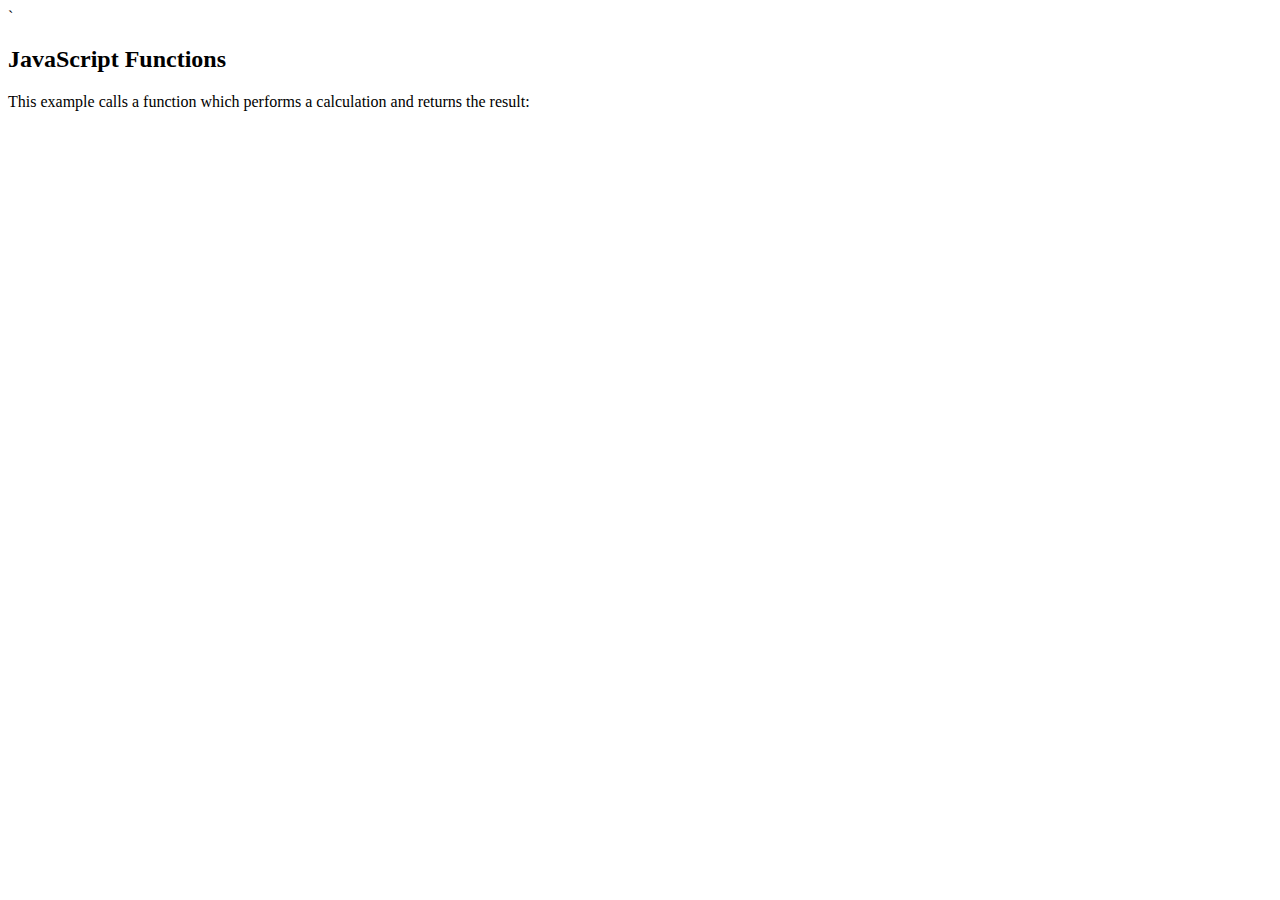
<file: синтекс/index.html>
<!DOCTYPE html>
<html>
<body>`
<h2>JavaScript Functions</h2>

<p>This example calls a function which performs a calculation and returns the result:</p>

<p id="demo"></p>
<script src="script.js"></script>
</body>
</html>
</file>
<file: css/style.css>
*{padding:0;margin:0;border:0}*,:after,:before{-webkit-box-sizing:border-box;box-sizing:border-box}:active,:focus{outline:none}a:active,a:focus{outline:none}aside,footer,header,nav{display:block}body,html{height:100%;width:100%;font-size:100%;line-height:1;font-size:14px;-ms-text-size-adjust:100%;-moz-text-size-adjust:100%;-webkit-text-size-adjust:100%}button,input,textarea{font-family:inherit}input::-ms-clear{display:none}button{cursor:pointer}button::-moz-focus-inner{padding:0;border:0}a,a:visited{text-decoration:none}a:hover{text-decoration:none}ul li{list-style:none}img{vertical-align:top}h1,h2,h3,h4,h5,h6{font-size:inherit;font-weight:400}header{margin-bottom:121px}nav{padding-top:20px;display:-webkit-box;display:-ms-flexbox;display:flex;-webkit-box-pack:justify;-ms-flex-pack:justify;justify-content:space-between;-webkit-box-align:center;-ms-flex-align:center;align-items:center;margin-bottom:20px}nav .header_number{display:-webkit-box;display:-ms-flexbox;display:flex;-webkit-box-align:center;-ms-flex-align:center;align-items:center}nav .header_number li{margin-right:20px}nav .header_number li:hover a{color:black}nav .header_number li:hover a svg path{fill:black}nav .header_number a{display:-webkit-box;display:-ms-flexbox;display:flex;-webkit-box-align:center;-ms-flex-align:center;align-items:center;font-family:"Nunito";font-style:normal;font-weight:400;font-size:15px;line-height:28px;color:#FFFFFF}nav .header_number a svg{margin-right:12px}nav .social{display:-webkit-box;display:-ms-flexbox;display:flex;width:100px;-webkit-box-pack:justify;-ms-flex-pack:justify;justify-content:space-between;-webkit-box-align:center;-ms-flex-align:center;align-items:center}nav .social a:hover svg path{fill:rgb(248,248,248)}.seoflow{background:#FFFFFF;border-radius:10px;display:-webkit-box;display:-ms-flexbox;display:flex;padding:27px 10px;-webkit-box-align:center;-ms-flex-align:center;align-items:center;-webkit-box-pack:justify;-ms-flex-pack:justify;justify-content:space-between;margin-bottom:105px}.seoflow button{font-family:"Nunito";font-style:normal;font-weight:400;font-size:13px;line-height:19px;text-align:center;color:#FFFFFF;background:#F4AB00;border-radius:32px;padding:11px 26px}.seoflow button:hover{background:black}.seoflow button:active{-webkit-box-shadow:1px 1px 5px black;box-shadow:1px 1px 5px black}.seoflow img{width:94px;height:17px}.seoflow .seoflow_list{display:-webkit-box;display:-ms-flexbox;display:flex;-webkit-box-pack:justify;-ms-flex-pack:justify;justify-content:space-between;width:579px}.seoflow .seoflow_list li{font-family:"Nunito";font-style:normal;font-weight:400;line-height:24px}.seoflow .seoflow_list li a{color:#232425;font-size:16px;padding:10px}.seoflow .seoflow_list li a:hover{color:#F4AB00}.seo_marketing{display:-webkit-box;display:-ms-flexbox;display:flex;-webkit-box-align:center;-ms-flex-align:center;align-items:center}.seo_marketing .place{position:absolute;right:0;overflow:hidden;width:718px}.seo_marketing .seo_marketing_agency{width:415px;height:500px;display:-webkit-box;display:-ms-flexbox;display:flex;-webkit-box-orient:vertical;-webkit-box-direction:normal;-ms-flex-direction:column;flex-direction:column;-ms-flex-pack:distribute;justify-content:space-around;-webkit-box-align:start;-ms-flex-align:start;align-items:flex-start}.seo_marketing .seo_marketing_agency h2{font-family:"Nunito";font-style:normal;font-weight:400;font-size:60px;line-height:70px;color:#FFFFFF}.seo_marketing .seo_marketing_agency h2 span{color:#F4AB00}.seo_marketing .seo_marketing_agency p{font-family:"Nunito";font-style:normal;font-weight:400;font-size:18px;line-height:34px;color:#FFFFFF}.seo_marketing .seo_marketing_agency button{background:#F4AB00;border-radius:32px;font-family:"Nunito";font-style:normal;font-weight:400;font-size:16px;line-height:22px;padding:15px 46px;text-align:center;color:#FFFFFF}.seo_marketing .seo_marketing_agency button:hover{background:black}.seo_marketing .seo_marketing_agency button:active{-webkit-box-shadow:1px 1px 5px black;box-shadow:1px 1px 5px black}.building{background:#FFFFFF;-webkit-box-shadow:9px 9px 35px rgba(56,11,113,0.1);box-shadow:9px 9px 35px rgba(56,11,113,0.1);border-radius:10px;padding:100px 80px;display:-webkit-box;display:-ms-flexbox;display:flex;-webkit-box-align:center;-ms-flex-align:center;align-items:center;margin-bottom:144px}.building_effective{width:470px;margin-right:90px}.building_effective span{font-family:"Nunito";font-style:normal;font-weight:400;font-size:19px;line-height:30px;color:#F4AB00;margin-bottom:20px;display:block}.building_effective h2{font-family:"Nunito";font-style:normal;font-weight:400;font-size:42px;line-height:56px;color:#2C1258;margin-bottom:26px}.building_effective p{font-family:"Nunito";font-style:normal;font-weight:400;font-size:18px;line-height:34px;color:#604B83}.building_fly .plane{display:-webkit-box;display:-ms-flexbox;display:flex;margin-bottom:66px}.building_fly .plane:last-child{margin-bottom:0}.building_fly .plane img{margin-right:24px}.building_fly .plane ul{width:280px}.building_fly .plane ul li{font-family:"Nunito";font-style:normal;font-weight:400;font-size:19px;line-height:30px;color:#2C1258;margin-bottom:10px}.building_fly .plane ul li:last-child{font-family:"Nunito";font-style:normal;font-weight:400;font-size:15px;line-height:28px;color:#604B83}.appear{display:-webkit-box;display:-ms-flexbox;display:flex;margin-bottom:149px}.appear img{margin-right:80px}.appear .building_effective{margin-right:0}.appear .building_effective p{margin-bottom:25px}.appear .building_effective .appear_list{display:-webkit-box;display:-ms-flexbox;display:flex}.appear .building_effective .appear_list ul:first-child{margin-right:37px}.appear .building_effective .appear_list ul li{margin-bottom:14px;font-family:"Nunito";font-style:normal;font-weight:400;font-size:16px;line-height:28px;color:#2C1258;display:-webkit-box;display:-ms-flexbox;display:flex;-webkit-box-align:center;-ms-flex-align:center;align-items:center}.appear .building_effective .appear_list ul li:last-child{margin-bottom:0}.appear .building_effective .appear_list ul li svg{margin-right:19px}.appear:last-child{-webkit-box-orient:horizontal;-webkit-box-direction:reverse;-ms-flex-direction:row-reverse;flex-direction:row-reverse;margin-bottom:80px}.appear:last-child img{margin-right:0;position:relative;bottom:20px}.appear:last-child .building_effective{margin-right:50px;width:535px}.appear:last-child .building_effective .percent{display:-webkit-box;display:-ms-flexbox;display:flex;-webkit-box-pack:justify;-ms-flex-pack:justify;justify-content:space-between}.appear:last-child .building_effective .percent .percent_download{display:-webkit-box;display:-ms-flexbox;display:flex;background:#F6F1FF;border-radius:10px;padding:25px 60px 25px 25px}.appear:last-child .building_effective .percent .percent_download img{margin-right:21px;position:static}.appear:last-child .building_effective .percent .percent_download ul li{font-family:"Nunito";font-style:normal;font-weight:400;font-size:28px;line-height:36px;color:#2C1258}.appear:last-child .building_effective .percent .percent_download ul li:last-child{font-family:"Nunito";font-style:normal;font-weight:400;font-size:15px;line-height:28px;color:#2C1258}.conversion{padding-top:275px;-webkit-box-align:center;-ms-flex-align:center;align-items:center;display:-webkit-box;display:-ms-flexbox;display:flex;margin-bottom:315px}.conversion_rate{display:-webkit-box;display:-ms-flexbox;display:flex;-webkit-box-align:center;-ms-flex-align:center;align-items:center;-webkit-box-pack:justify;-ms-flex-pack:justify;justify-content:space-between}.conversion_rate .place{position:absolute;right:0;overflow:hidden;width:718px}.conversion_rate .conversion_rate_card{margin-right:50px;width:435px;display:-webkit-box;display:-ms-flexbox;display:flex;-webkit-box-orient:vertical;-webkit-box-direction:normal;-ms-flex-direction:column;flex-direction:column;-webkit-box-align:start;-ms-flex-align:start;align-items:flex-start}.conversion_rate .conversion_rate_card h2{font-family:"Nunito";font-style:normal;font-weight:400;font-size:42px;line-height:56px;margin-bottom:26px;color:#FFFFFF}.conversion_rate .conversion_rate_card h2 span{color:#F4AB00}.conversion_rate .conversion_rate_card p{font-family:"Nunito";font-style:normal;font-weight:400;font-size:18px;line-height:34px;color:#FFFFFF;margin-bottom:26px}.conversion_rate .conversion_rate_card button{background:#F4AB00;border-radius:32px;font-family:"Nunito";font-style:normal;font-weight:400;font-size:16px;line-height:22px;padding:15px 46px;text-align:center;color:#FFFFFF}.conversion_rate .conversion_rate_card button:hover{background:black}.conversion_rate .conversion_rate_card button:active{-webkit-box-shadow:1px 1px 5px black;box-shadow:1px 1px 5px black}.conversion_rate .conversion_list:first-child{position:relative;bottom:50px}.conversion_rate .conversion_list .conversion_card{display:-webkit-box;display:-ms-flexbox;display:flex;-webkit-box-orient:vertical;-webkit-box-direction:normal;-ms-flex-direction:column;flex-direction:column;-webkit-box-pack:justify;-ms-flex-pack:justify;justify-content:space-between;padding:34px 35px 50px 35px;background:#FFFFFF;-webkit-box-shadow:0px 1px 6px rgba(0,0,0,0.1);box-shadow:0px 1px 6px rgba(0,0,0,0.1);width:315px;height:286px}.conversion_rate .conversion_list .conversion_card:first-child{margin-bottom:30px;margin-right:30px}.conversion_rate .conversion_list .conversion_card h2{font-family:"Nunito";font-style:normal;font-weight:400;font-size:19px;line-height:30px;color:#2C1258}.conversion_rate .conversion_list .conversion_card img{width:50px}.conversion_rate .conversion_list .conversion_card p{font-family:"Nunito";font-style:normal;font-weight:400;font-size:15px;line-height:28px;color:#604B83}.conversion_rate_list{display:-webkit-box;display:-ms-flexbox;display:flex;-webkit-box-align:center;-ms-flex-align:center;align-items:center}.our_services{margin-bottom:90px}.our_services h6{font-family:"Nunito";font-style:normal;font-weight:400;font-size:42px;line-height:56px;text-align:center;color:#2C1258}.our_services ul{display:-webkit-box;display:-ms-flexbox;display:flex;-webkit-box-pack:justify;-ms-flex-pack:justify;justify-content:space-between;padding-top:31px}.our_services ul li{padding:20px;text-align:center;width:165px;cursor:pointer}.our_services ul li:hover{background:#F4AB00;color:white}.our_services ul li p{padding-top:14px}.seo_money_marketing{display:-webkit-box;display:-ms-flexbox;display:flex;-webkit-box-align:end;-ms-flex-align:end;align-items:flex-end;margin-bottom:69px}.seo_money_marketing .marketing_card{margin-right:130px}.seo_money_marketing .marketing_card h5{font-family:"Nunito";font-style:normal;font-weight:400;font-size:34px;line-height:54px;color:#2C1258;margin-bottom:15px}.seo_money_marketing .marketing_card p{font-family:"Nunito";font-style:normal;font-weight:400;font-size:18px;line-height:34px;color:#604B83;margin-bottom:20px}.seo_money_marketing .marketing_card ul li{display:-webkit-box;display:-ms-flexbox;display:flex;-webkit-box-align:center;-ms-flex-align:center;align-items:center;font-family:"Nunito";font-style:normal;font-weight:400;font-size:16px;line-height:28px;color:#2C1258;margin-bottom:13px}.seo_money_marketing .marketing_card ul li svg{margin-right:10px}.seo_money_marketing .marketing_card ul li:last-child{margin-bottom:43px}.seo_money_marketing .marketing_card button{background:#F4AB00;border-radius:32px;padding:15px 46px;font-family:"Nunito";font-style:normal;font-weight:400;font-size:16px;line-height:22px;text-align:center;color:#FFFFFF}.seo_money_marketing .marketing_card button:hover{background:black}.seo_money_marketing .marketing_card button:active{-webkit-box-shadow:1px 1px 5px black;box-shadow:1px 1px 5px black}.seoworks{padding-top:160px;margin-bottom:272px}.seoworks .seoworks_step{margin:auto;width:425px;margin-bottom:88px}.seoworks .seoworks_step h5{font-family:"Nunito";font-style:normal;font-weight:400;font-size:42px;line-height:56px;text-align:center;color:#FFFFFF;margin-bottom:44px}.seoworks .seoworks_step h5 span{color:#F4AB00}.seoworks .seoworks_step p{font-family:"Nunito";font-style:normal;font-weight:400;font-size:18px;line-height:9px;text-align:center;color:#FFFFFF}.seoworks .seoworks_spyro{display:-webkit-box;display:-ms-flexbox;display:flex;-ms-flex-pack:distribute;justify-content:space-around}.seoworks .seoworks_spyro .stick1{position:relative;right:135px;top:30px}.seoworks .seoworks_spyro .stick1 .stick{position:absolute}.seoworks .seoworks_spyro ul{display:-webkit-box;display:-ms-flexbox;display:flex;-webkit-box-orient:vertical;-webkit-box-direction:normal;-ms-flex-direction:column;flex-direction:column;-webkit-box-align:center;-ms-flex-align:center;align-items:center;width:240px}.seoworks .seoworks_spyro ul li{font-family:"Nunito";font-style:normal;font-weight:400;font-size:16px;line-height:30px;text-align:center;color:#FFFFFF;margin-bottom:15px}.seoworks .seoworks_spyro ul li:first-child{margin-bottom:25px}.seoworks .seoworks_spyro ul li:nth-child(2){font-size:20px}.marketing .marketing_team{margin:auto;margin-bottom:60px}.marketing .marketing_team h5{font-family:"Nunito";font-style:normal;font-weight:400;font-size:42px;line-height:56px;text-align:center;color:#2C1258;margin-bottom:11px}.marketing .marketing_team p{font-family:"Nunito";font-style:normal;font-weight:400;font-size:18px;line-height:34px;text-align:center;color:#604B83}@font-face{font-family:"Nunito";src:url(/fonts/Nunito-VariableFont_wght.ttf)}.container{max-width:1160px;margin:auto;padding:0 15px}.violet_background{position:absolute;z-index:-1}.violet_background img{width:100%}
</file>
